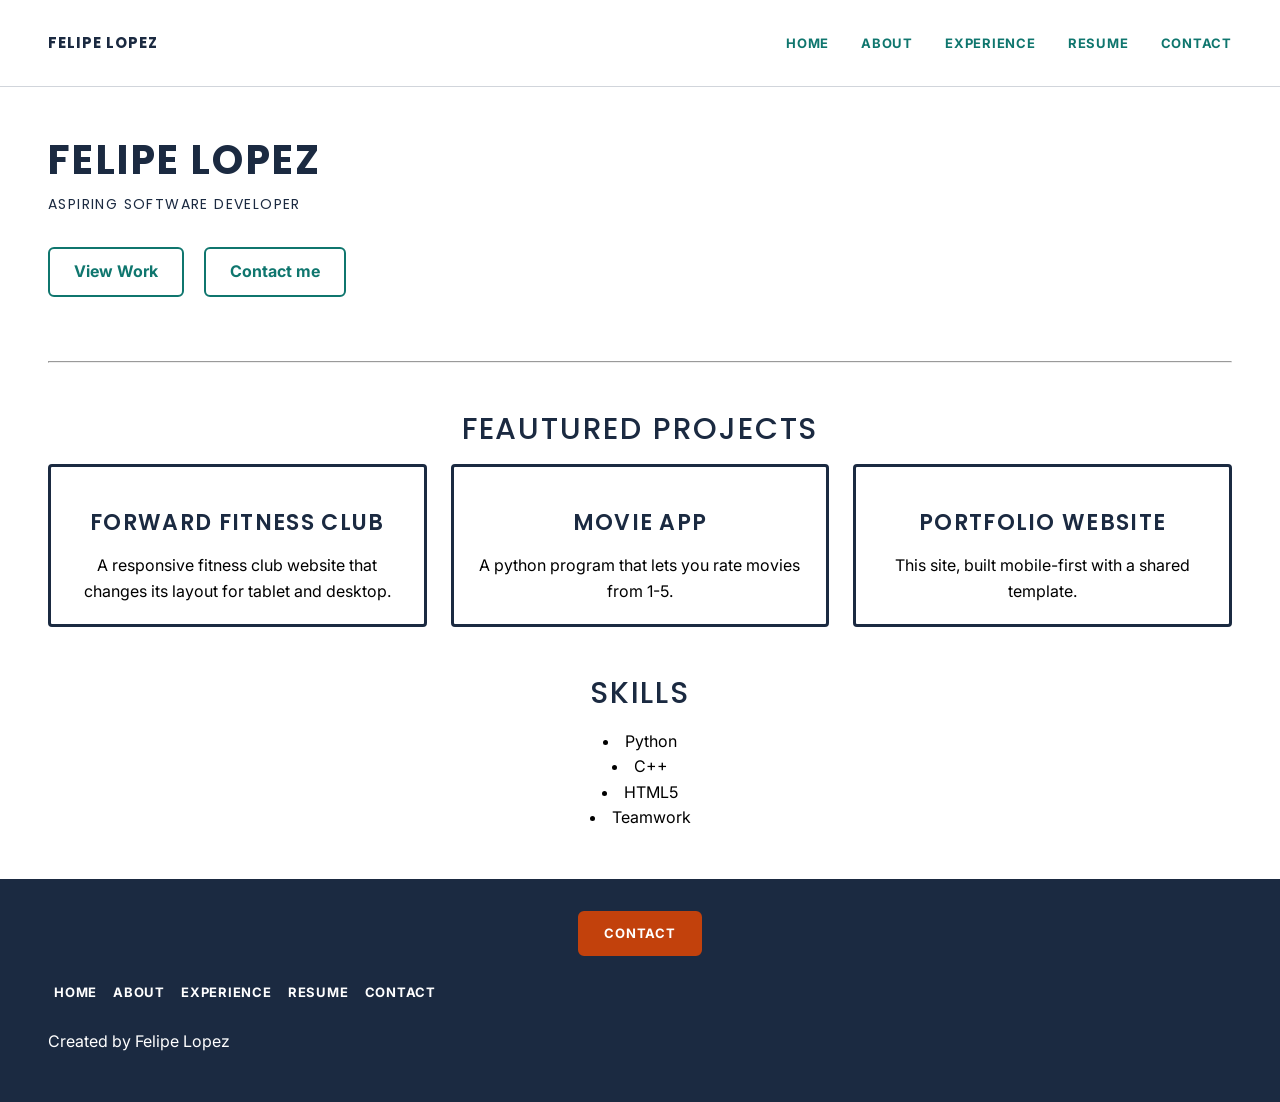
<file: index.html>
<!DOCTYPE html>
<html lang="en">
<head>
  <meta charset="utf-8">
  <meta name="viewport" content="width=device-width, initial-scale=1">
  <title>Home | Felipe Lopez</title>
  <link rel="stylesheet" href="css/styles.css">
  <link href="https://fonts.googleapis.com/css2?family=Inter:wght@400;600&family=Poppins:wght@500;700&display=swap" rel="stylesheet">
 
</head>
<body>
  <header>
    <p class="logo">Felipe Lopez</p>
    
     <nav>
    <ul>
      <li><a href="index.html">Home</a></li>
      <li><a href="about.html">About</a></li>
      <li><a href="experience.html">Experience</a></li>
      <li><a href="resume.html">Resume</a></li>
      <li><a href="contact.html">Contact</a></li>
    </ul>
  </header>
 

  </nav>
  <main id="main">
    <section id="hero">
      <h1>Felipe Lopez</h1>
      <p class="subtitle">Aspiring Software Developer</p>
      <a class="button outline" href="projects.html">View Work</a>
      <a class="button outline" href="contact.html">Contact me</a>
    </section>
    <hr>


    <section> 
      <h2> Feautured Projects</h2>
      <div class="projects">
        <article class="box">
        <h3>Forward Fitness Club</h3>
          <p>A responsive fitness club website that changes its layout for tablet and desktop.</p>
        </article>
         <article class="box">
          <h3>Movie App</h3>
          <p>A python program that lets you rate movies from 1-5.</p>
        </article>
        <article class="box">
          <h3>Portfolio Website</h3>
          <p>This site, built mobile-first with a shared template.</p>
        </article>

      </div>
    </section>

    <section>
      <h2>Skills</h2>
      <ul class="top-skills"></ul>
        <li>Python</li>
        <li>C++</li>
        <li>HTML5</li>
        <li>Teamwork</li>
    </ul>
    </section>
  </main>
  <footer>
    <nav>
    <a class="button orange footer-cta" href="contact.html">Contact</a>
    <ul>
      <li><a href="index.html">Home</a></li>
      <li><a href="about.html">About</a></li>
      <li><a href="experience.html">Experience</a></li>
      <li><a href="resume.html">Resume</a></li>
      <li><a href="contact.html">Contact</a></li>
    </ul>
    </nav>
   <p>Created by Felipe Lopez</p>
  </footer>
</body>
</html>
</file>
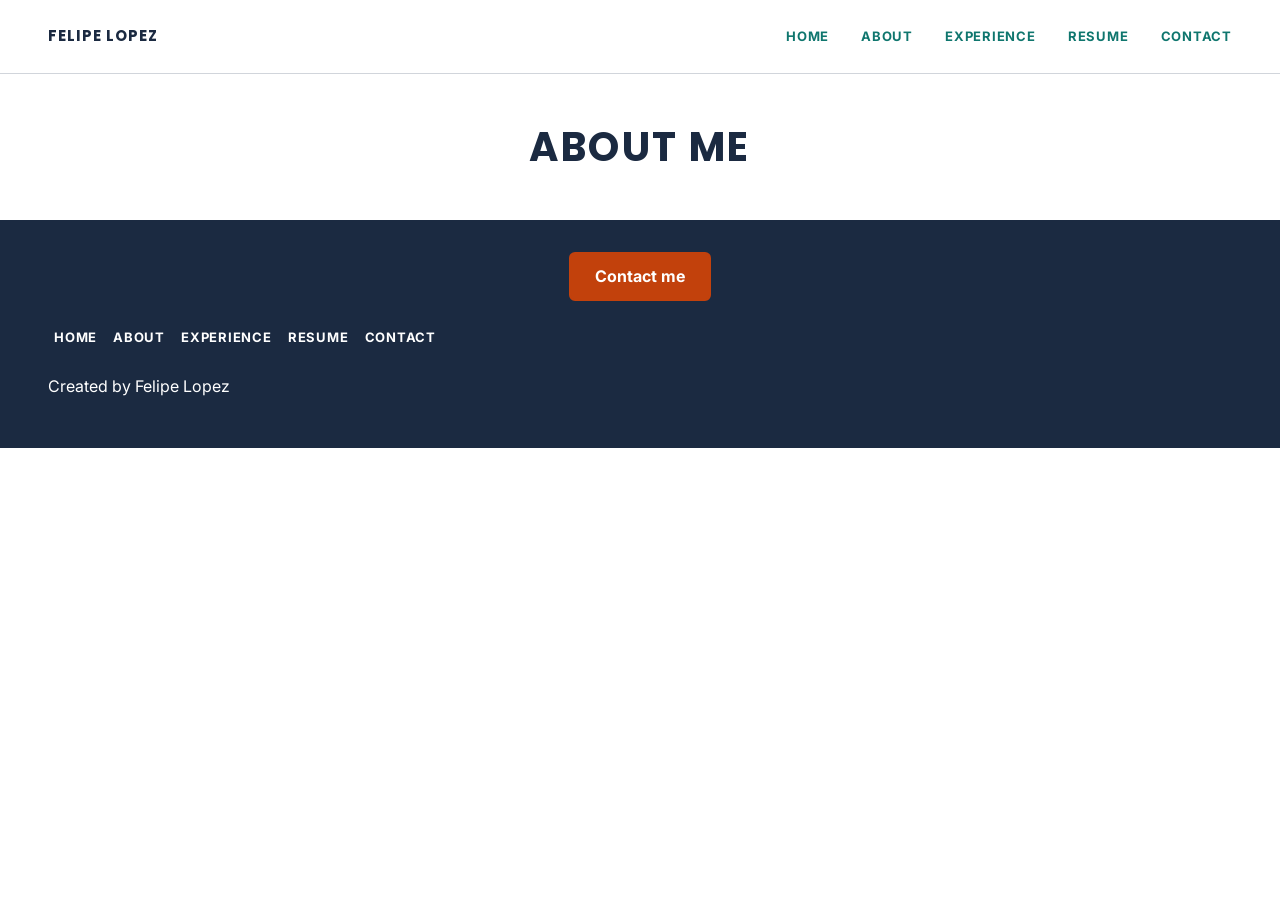
<file: about.html>
<!DOCTYPE html>
<html lang="en">
<head>
  <meta charset="utf-8">
  <meta name="viewport" content="width=device-width, initial-scale=1">
  <title>About | Felipe Lopez</title>
  <link rel="stylesheet" href="css/styles.css">
  <link href="https://fonts.googleapis.com/css2?family=Inter:wght@400;600&family=Poppins:wght@500;700&display=swap" rel="stylesheet">
</head>
<body>
  <header>
    <a class="logo" href="index.html">Felipe Lopez</a>
    <nav>
      <ul>
        <li><a href="index.html">Home</a></li>
        <li><a href="about.html">About</a></li>
        <li><a href="experience.html">Experience</a></li>
        <li><a href="resume.html">Resume</a></li>
        <li><a href="contact.html">Contact</a></li>
      </ul>
    </nav>
  </header>
  <main id="main">
    <h1>About Me</h1>
  </main>
  <footer>
    <a class="button orange footer-cta" href="contact.html">Contact me</a>
    <nav>
      <ul>
        <li><a href="index.html">Home</a></li>
        <li><a href="about.html">About</a></li>
        <li><a href="experience.html">Experience</a></li>
        <li><a href="resume.html">Resume</a></li>
        <li><a href="contact.html">Contact</a></li>
      </ul>
    </nav>
    <p>Created by Felipe Lopez</p>
  </footer>
</body>
</html>
</file>
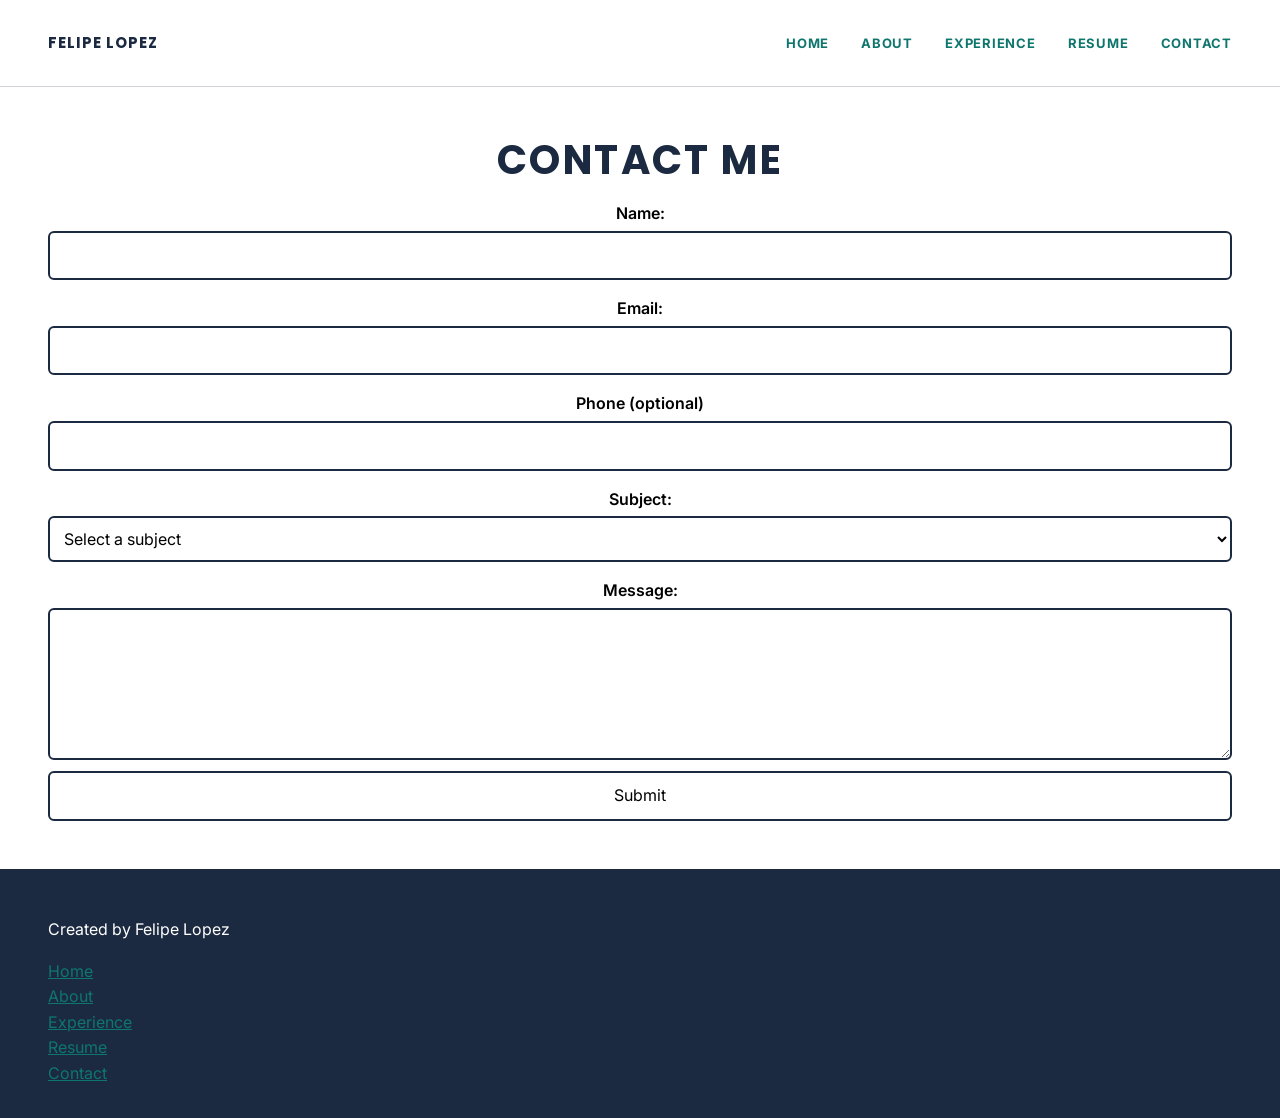
<file: contact.html>
<!DOCTYPE html>
<html lang="en">
<head>
  <meta charset="utf-8">
  <meta name="viewport" content="width=device-width, initial-scale=1">
  <title>Contact | Felipe Lopez</title>
  <link rel="stylesheet" href="css/styles.css">
  <link href="https://fonts.googleapis.com/css2?family=Inter:wght@400;600&family=Poppins:wght@500;700&display=swap" rel="stylesheet">
 
</head>
<body>
  <header>
    <p class="logo">Felipe Lopez</p>
    <nav>
      <li><a href="index.html">Home</a></li>
      <li><a href="about.html">About</a></li>
      <li><a href="experience.html">Experience</a></li>
      <li><a href="resume.html">Resume</a></li>
      <li><a href="contact.html">Contact</a></li>
    </nav>
  </header>
   
  <main id="main">
    <h1>Contact Me</h1>
    <div id="form">
      <label for="name">Name:</label>
      <input type="text" id="name" name="name" required>

      <label for="email">Email:</label>
      <input type="email" id="email" name="email" required>

      <label for="phone">Phone (optional)</label>
      <input type="tel" id="phone" name="phone">

      <label for="subject">Subject:</label>
      <select id="subject" name="subject" required>
        <option value="">Select a subject</option>
        <option value="job">Job Inquiry</option>
        <option value="feedback">Feedback</option>
        <option value="project">Project Proposal</option>
        <option value="other">Other</option>
      </select>
      <p class="error" id="reason error"></p>

      <label for="message">Message:</label>
      <textarea id="message" name="message" rows="5" required maxlength="500"></textarea>
      <p class="error" id="message-error"></p>

      <input type="submit" id="submit" value="Submit" class="btn">


  
    </div>

  </main>
  <footer>
    
    <p>Created by Felipe Lopez</p>
    <ul>
      <li><a href="index.html">Home</a></li>
      <li><a href="about.html">About</a></li>
      <li><a href="experience.html">Experience</a></li>
      <li><a href="resume.html">Resume</a></li>
      <li><a href="contact.html">Contact</a></li>
    </ul>
  </footer>
</body>
</file>
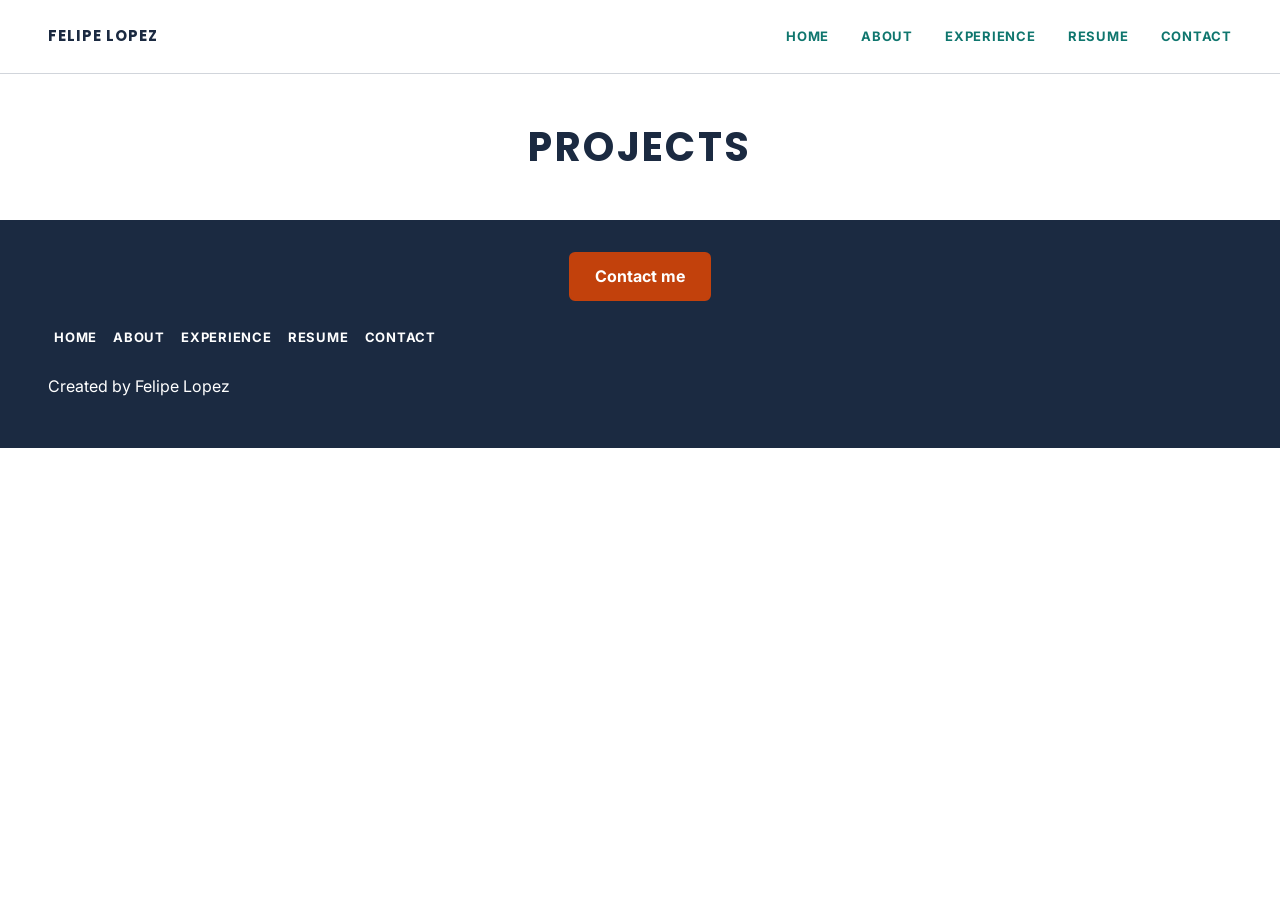
<file: experience.html>
<!DOCTYPE html>
<html lang="en">
<head>
  <meta charset="utf-8">
  <meta name="viewport" content="width=device-width, initial-scale=1">
  <title>Experience | Felipe Lopez</title>
  <link rel="stylesheet" href="css/styles.css">
  <link href="https://fonts.googleapis.com/css2?family=Inter:wght@400;600&family=Poppins:wght@500;700&display=swap" rel="stylesheet">
</head>
<body>
  <header>
    <a class="logo" href="index.html">Felipe Lopez</a>
    <nav>
      <ul>
        <li><a href="index.html">Home</a></li>
        <li><a href="about.html">About</a></li>
        <li><a href="experience.html">Experience</a></li>
        <li><a href="resume.html">Resume</a></li>
        <li><a href="contact.html">Contact</a></li>
      </ul>
    </nav>
  </header>
  <main id="main">
    <h1>Projects</h1>
  </main>
  <footer>
    <a class="button orange footer-cta" href="contact.html">Contact me</a>
    <nav>
      <ul>
        <li><a href="index.html">Home</a></li>
        <li><a href="about.html">About</a></li>
        <li><a href="experience.html">Experience</a></li>
        <li><a href="resume.html">Resume</a></li>
        <li><a href="contact.html">Contact</a></li>
      </ul>
    </nav>
    <p>Created by Felipe Lopez</p>
  </footer>
</body>
</html>
</file>
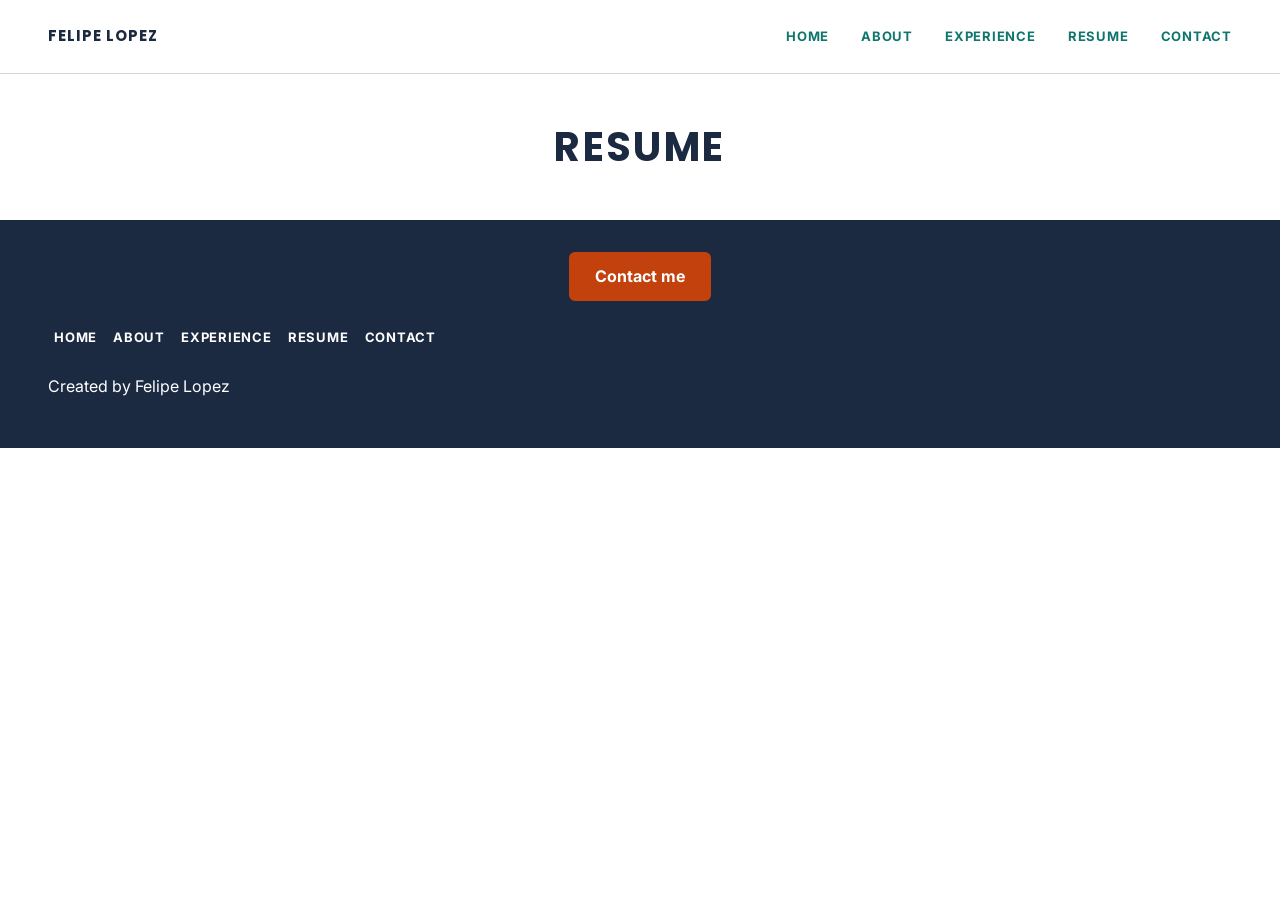
<file: resume.html>
<!DOCTYPE html>
<html lang="en">
<head>
  <meta charset="utf-8">
  <meta name="viewport" content="width=device-width, initial-scale=1">
  <title>Resume | Felipe Lopez</title>
  <link rel="stylesheet" href="css/styles.css">
  <link href="https://fonts.googleapis.com/css2?family=Inter:wght@400;600&family=Poppins:wght@500;700&display=swap" rel="stylesheet">
</head>
<body>
  <header>
    <a class="logo" href="index.html">Felipe Lopez</a>
    <nav>
      <ul>
        <li><a href="index.html">Home</a></li>
        <li><a href="about.html">About</a></li>
        <li><a href="experience.html">Experience</a></li>
        <li><a href="resume.html">Resume</a></li>
        <li><a href="contact.html">Contact</a></li>
      </ul>
    </nav>
  </header>
  <main id="main">
    <h1>Resume</h1>
  </main>
  <footer>
    <a class="button orange footer-cta" href="contact.html">Contact me</a>
    <nav>
      <ul>
        <li><a href="index.html">Home</a></li>
        <li><a href="about.html">About</a></li>
        <li><a href="experience.html">Experience</a></li>
        <li><a href="resume.html">Resume</a></li>
        <li><a href="contact.html">Contact</a></li>
      </ul>
    </nav>
    <p>Created by Felipe Lopez</p>
  </footer>
</body>
</html>
</file>
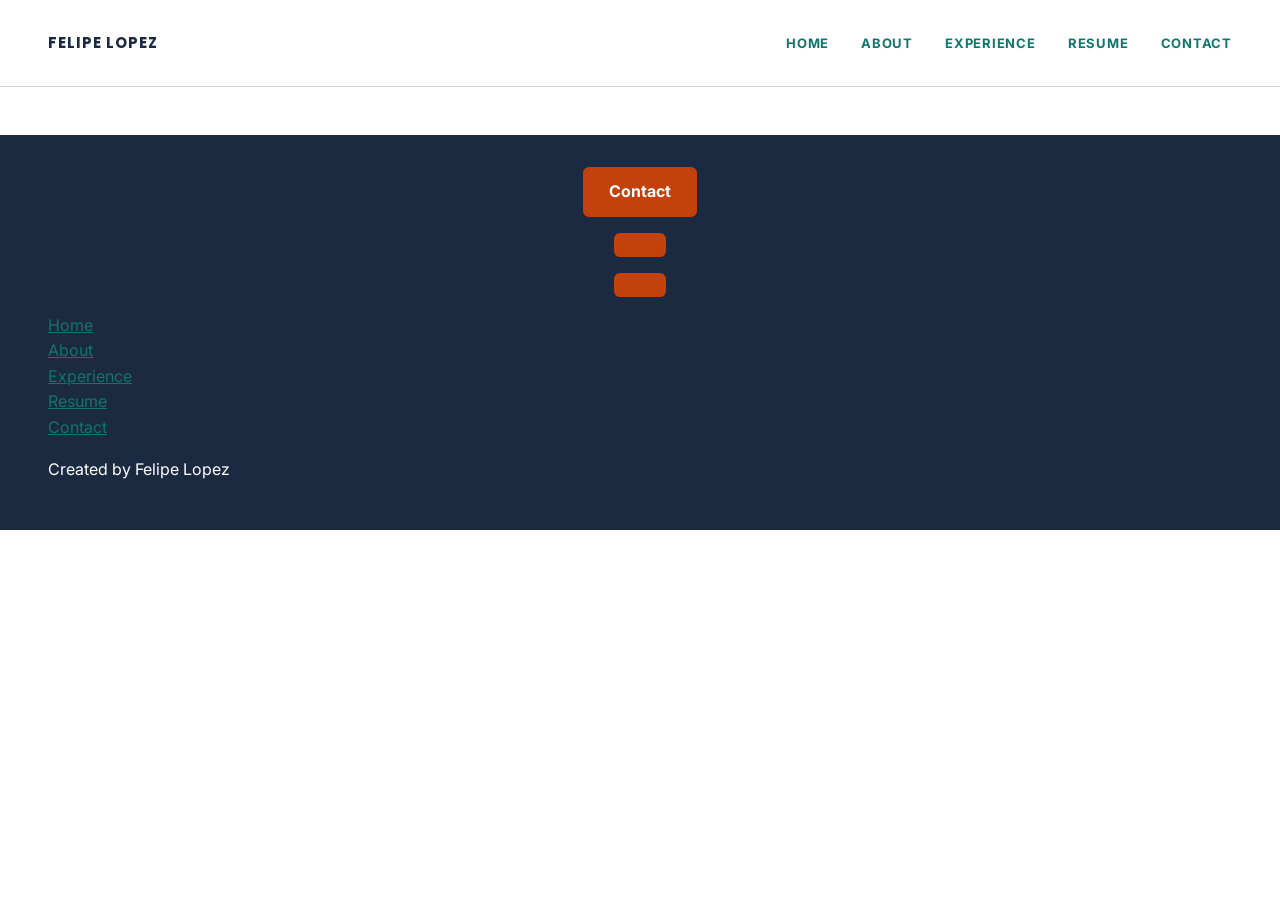
<file: template.html>
<!DOCTYPE html>
<html lang="en">
<head>
  <meta charset="utf-8">
  <meta name="viewport" content="width=device-width, initial-scale=1">
  <title>Final Project | Felipe Lopez</title>
  <link rel="stylesheet" href="css/styles.css">
  <link href="https://fonts.googleapis.com/css2?family=Inter:wght@400;600&family=Poppins:wght@500;700&display=swap" rel="stylesheet">
 
</head>
<body>
  <header>
    <p class="logo">Felipe Lopez</p>
    
    <nav>
    <ul>
      <li><a href="index.html">Home</a></li>
      <li><a href="about.html">About</a></li>
      <li><a href="experience.html">Experience</a></li>
      <li><a href="resume.html">Resume</a></li>
      <li><a href="contact.html">Contact</a></li>
    </ul>
  </header>
  

  </nav>
  <main>

  </main>
  <footer>
    <a class="button orange footer-cta" href="contact.html">Contact 
    <ul>
      <li><a href="index.html">Home</a></li>
      <li><a href="about.html">About</a></li>
      <li><a href="experience.html">Experience</a></li>
      <li><a href="resume.html">Resume</a></li>
      <li><a href="contact.html">Contact</a></li>
    </ul>
     <p>Created by Felipe Lopez</p>
  </footer>
</body>
</file>
<file: css/styles.css>
/* Main content for style file*/
body, header, nav, main, footer, h1, div, img, ul, figure, figcaption, section, article, aside, audio, video {
  margin: 0;
  padding: 0;
  border: 0;
 
}

ul {
  list-style: none;
}

* {
  box-sizing: border-box;
}

/* Style rule for video */
img, video {
  max-width: 100%;
  display: block;
}

/* Typography and Color */
body {
  font-family: "Inter", Arial, sans-serif;
  font-size: 15px;
  line-height: 1.6;
  color: #000000;
  background-color: #FFFFFF;
}

h1, h2, h3 {
  font-family: "Poppins", Arial, sans-serif;
  color: #1B2A41;
  text-transform: uppercase;
  letter-spacing: 0.06em;
  line-height: 1.25;
}

h1 {
   font-size: 30px; 
   font-weight: 700; 
   margin-top: 40px; 
  }
h2 { 
  font-size: 24px; 
  font-weight: 500; 
  margin: 40px 0 16px 0;
 }
h3 { 
  font-size: 20px; 
  font-weight: 600; 
  color: #1B2A41; 
  margin-bottom: 8px; }

a { 
  color: #0F766E;
 }

a:focus-visible, button:focus-visible, input:focus-visible,
select:focus-visible, textarea:focus-visible, summary:focus-visible {
  outline: 3px solid #C2410C;
  outline-offset: 2px;
}


/* Style Rule for header and nav */
header {
  background-color: #ffffff;
  padding: 16px 20px;
  border-bottom: 1px solid #D1D5DB;
}

.logo {
  font-family: "Poppins", Arial, sans-serif;
  font-weight: 700;
  font-size: 16px;
  letter-spacing: 1px;
  text-transform: uppercase;
  color: #1B2A41;
  text-decoration: none;
}

header nav { 
  display: none; 
}

nav li {
  display: inline-block;
}

nav a {
  display: block;
  padding: 10px 12px;
  font-size: 13px;
  font-weight: bold;
  text-transform: uppercase;
  letter-spacing: 1px;
  text-decoration: none;
  color: #0F766E;
}

nav a:hover, nav a.current {
  text-decoration: underline;
}
/* Style rule for main content area  */
main { 
  padding: 0 20px 40px 20px; 
  text-align: center;
}
main p { 
  margin-bottom: 16px; 
}

/* Style rule for buttons */
.button {
  display: inline-block;
  padding: 10px 24px;
  margin: 8px 12px 8px 0;
  font-family: inherit;
  font-weight: bold;
  text-decoration: none;
  border-radius: 6px;
}
.primary { 
  background-color: #0F766E;
   color: #FFFFFF; 
   border:2px solid #0F766E; 
}
.outline { 
  background-color: #FFFFFF; 
  color: #0F766E;
  border: 2px solid #0F766E;
}
.orange  {
  background-color: #C2410C;
  color: #FFFFFF;
  border: 2px solid #C2410C; 
}

/* ---------- Box, CHIPS, ASIDE ---------- */
.box {
  border: 2px solid #1B2A41;
  border-radius: 4px;
  padding: 20px;
  margin-bottom: 16px;
}
.box p:last-child { margin-bottom: 0; }

.date { font-size: 13px; color: #374151; margin-bottom: 8px; }

.top-skills li {
  display: inline-block;
  border: 2px solid #0F766E;
  border-radius: 20px;
  padding: 2px 16px;
  margin: 0 8px 8px 0;
  color: #0F766E;
  font-weight: 600;
  font-size: 14px;
}

aside {
  background-color: #F5F7FA;
  border-left: 4px solid #0F766E;
  padding: 16px 20px;
  margin-top: 40px;
}
aside h2 { font-size: 18px; margin: 0 0 8px 0; }
aside p { margin-bottom: 0; }

.rule { border: 0; border-top: 2px solid #1B2A41; }

/* ---------- HOME ---------- */
#hero { text-align: center; padding-bottom: 32px; }
.subtitle {
  font-family: "Poppins", Arial, sans-serif;
  text-transform: uppercase;
  letter-spacing: 0.1em;
  color: #1B2A41;
  font-size: 14px;
  margin: 8px 0 16px 0;
}

/* ---------- ABOUT ---------- */
.intro img { width: 100%; max-width: 320px; margin-bottom: 20px; }
video { width: 100%; max-width: 640px; height: auto; background-color: #000000; border-radius: 4px; }
audio { width: 100%; max-width: 640px; }
details { margin-top: 12px; }
summary { cursor: pointer; color: #0F766E; font-weight: 600; }

/* ---------- RESUME: TABLE ---------- */
.table-wrap { overflow-x: auto; }
table { width: 100%; border-collapse: collapse; }
caption { text-align: left; font-weight: 600; color: #1B2A41; padding-bottom: 8px; }
th, td { text-align: left; padding: 10px 12px; border-bottom: 1px solid #D1D5DB; }
thead th { background-color: #1B2A41; color: #FFFFFF; }
tbody tr:nth-of-type(odd)  { background-color: #FFFFFF; }
tbody tr:nth-of-type(even) { background-color: #E6F2F1; }

/* ---------- CONTACT: FORM ---------- */
#contact-form { max-width: 600px; margin: 0 auto; }
label { display: block; font-weight: 600; margin: 16px 0 4px 0; }
input, select, textarea {
  width: 100%;
  padding: 10px;
  font: inherit;
  color: #000000;
  background-color: #FFFFFF;
  border: 2px solid #1B2A41;
  border-radius: 6px;
}
[aria-invalid="true"] { border-color: #B91C1C; }
.hint { font-size: 13px; color: #374151; margin: 4px 0 0 0; }
.error { font-size: 14px; color: #B91C1C; margin: 4px 0 0 0; }
#form-message { margin-top: 16px; font-weight: 600; color: #0F766E; }

/* ---------- FOOTER ---------- */
footer {
  background-color: #1B2A41;
  color: #FFFFFF;
  padding: 32px 20px;
  text-align: center;
}
.footer-cta { margin-bottom: 16px; }
footer nav ul { justify-content: center; }
footer nav a { color: #FFFFFF; font-size: 14px; padding: 10px; }
footer small { display: block; margin-top: 12px; font-size: 13px; }

/* ---------- DESKTOP ---------- */
@media screen and (min-width: 1000px) {
  body { font-size: 16px; }
  h1 { font-size: 40px; margin-top: 48px; }
  h2 { font-size: 30px; margin-top: 48px; }
  h3 { font-size: 22px; }
  .date { font-size: 15px; }

  header {
    display: flex;
    justify-content: space-between;
    align-items: center;
    padding: 16px 48px;
  }
  header nav { display: block; }
  nav a { padding: 10px 0 10px 28px; }

  main { padding: 0 48px 48px 48px; }
  .button { margin: 16px 16px 16px 0; }

  .projects, .grid-2 { display: grid; gap: 24px; }
  .projects { grid-template-columns: repeat(3, 1fr); }
  .grid-2 { grid-template-columns: 1fr 1fr; }
  .box { margin-bottom: 0; }

  .intro { display: flex; gap: 40px; align-items: flex-start; }
  .intro img { width: 35%; max-width: none; margin-bottom: 0; }

  footer {
    display: flex;
    justify-content: space-between;
    align-items: center;
    padding: 32px 48px;
    text-align: left;
    flex-wrap: wrap;
  }
  .footer-cta { margin-bottom: 0; }
  footer small { width: 100%; text-align: center; }
}

/* ---------- RESUME: arrow-shaped skills row (from the wireframe) ---------- */
.arrows {
  display: flex;
  flex-wrap: wrap;
  gap: 8px;
  margin-bottom: 24px;
}

.arrows li {
  background-color: #0F766E;
  color: #FFFFFF;
  font-weight: 600;
  font-size: 14px;
  padding: 10px 28px 10px 16px;
  clip-path: polygon(0 0, calc(100% - 14px) 0, 100% 50%, calc(100% - 14px) 100%, 0 100%);
}


.visually-hidden {
  position: absolute;
  width: 1px;
  height: 1px;
  overflow: hidden;
  clip: rect(0 0 0 0);
  white-space: nowrap;
}

.logo { font-size: 15px; }

nav a {
  text-transform: uppercase;
  letter-spacing: 0.06em;
  font-size: 13px;
}

.box { border-width: 3px; }
.box h2 { margin-top: 0; font-size: 20px; }

.button.pill { border-radius: 999px; padding: 8px 22px; }

footer nav a { font-size: 13px; padding: 10px 6px; }

.mini { display: grid; grid-template-columns: repeat(3, 1fr); gap: 8px; }
.mini .card { padding: 12px; margin-bottom: 0; }
.mini h3 { font-size: 14px; margin: 0; }

@media screen and (min-width: 1000px) {
  #hero { text-align: left; padding-bottom: 40px; }

  .intro .backstory { flex: 1; }
  .edu .card { width: 60%; }

  .mini { gap: 24px; }
  .mini .card { padding: 20px; }
  .mini h3 { font-size: 22px; }

  footer { display: block; padding: 32px 48px; }
  .footer-cta { display: block; width: fit-content; margin: 0 auto 16px auto; }
  footer nav ul { justify-content: flex-end; }
  
}
</file>
